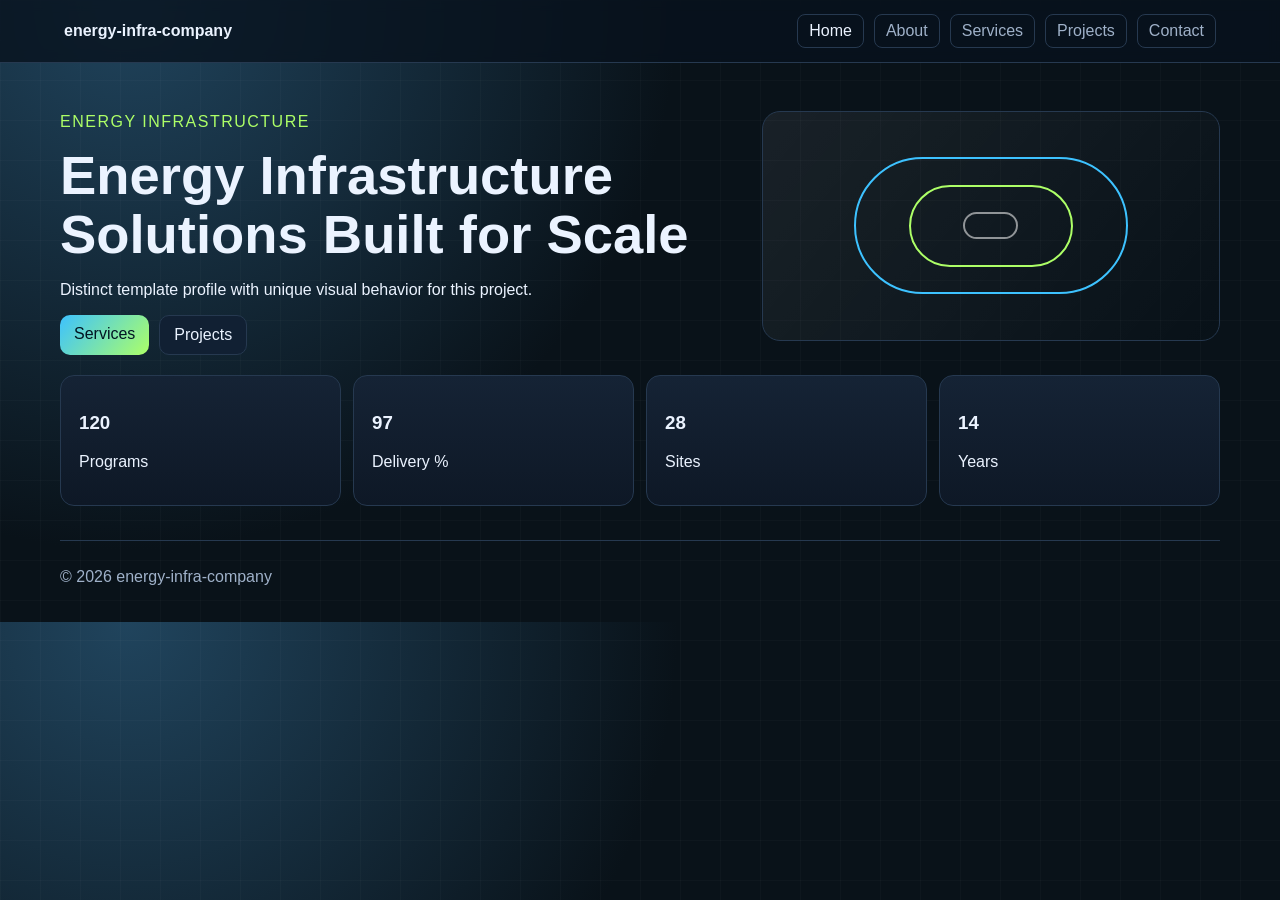
<file: index.html>
﻿<!doctype html><html lang="en"><head><meta charset="utf-8"><meta name="viewport" content="width=device-width,initial-scale=1"><title>energy-infra-company | index.html</title><link rel="stylesheet" href="css/styles.css"></head><body class="nav-box card-glow hero-split motif-grid btn-solid"><div class="bg"></div><header><a class="logo" href="index.html">energy-infra-company</a><nav><a href="index.html" class="active">Home</a><a href="about.html">About</a><a href="services.html">Services</a><a href="projects.html">Projects</a><a href="contact.html">Contact</a></nav></header><main>        <section class="hero reveal"><div><p class="kicker">Energy Infrastructure</p><h1>Energy Infrastructure Solutions Built for Scale</h1><p>Distinct template profile with unique visual behavior for this project.</p><div class="actions"><a class="btn primary" href="services.html">Services</a><a class="btn" href="projects.html">Projects</a></div></div><div class="hero-visual"><span></span><span></span><span></span></div></section>
        <section class="stats reveal"><article class="card"><h3 data-counter="120">0</h3><p>Programs</p></article><article class="card"><h3 data-counter="97">0</h3><p>Delivery %</p></article><article class="card"><h3 data-counter="28">0</h3><p>Sites</p></article><article class="card"><h3 data-counter="14">0</h3><p>Years</p></article></section></main><footer><p>&copy; 2026 energy-infra-company</p></footer><script src="js/script.js"></script></body></html>
</file>
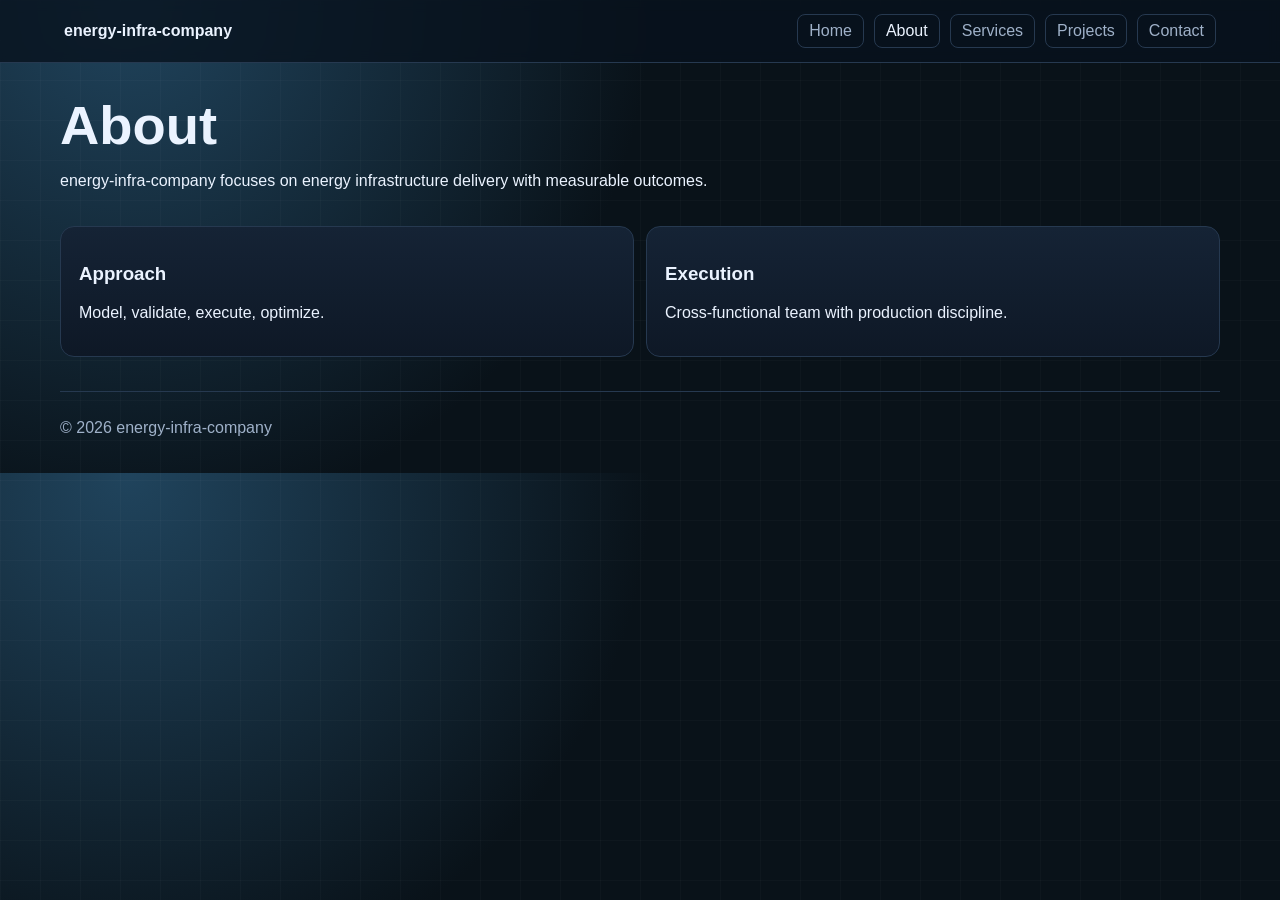
<file: about.html>
﻿<!doctype html><html lang="en"><head><meta charset="utf-8"><meta name="viewport" content="width=device-width,initial-scale=1"><title>energy-infra-company | about.html</title><link rel="stylesheet" href="css/styles.css"></head><body class="nav-box card-glow hero-split motif-grid btn-solid"><div class="bg"></div><header><a class="logo" href="index.html">energy-infra-company</a><nav><a href="index.html">Home</a><a href="about.html" class="active">About</a><a href="services.html">Services</a><a href="projects.html">Projects</a><a href="contact.html">Contact</a></nav></header><main>        <section class="head reveal"><h1>About</h1><p>energy-infra-company focuses on energy infrastructure delivery with measurable outcomes.</p></section>
        <section class="cols reveal"><article class="card"><h3>Approach</h3><p>Model, validate, execute, optimize.</p></article><article class="card"><h3>Execution</h3><p>Cross-functional team with production discipline.</p></article></section></main><footer><p>&copy; 2026 energy-infra-company</p></footer><script src="js/script.js"></script></body></html>
</file>
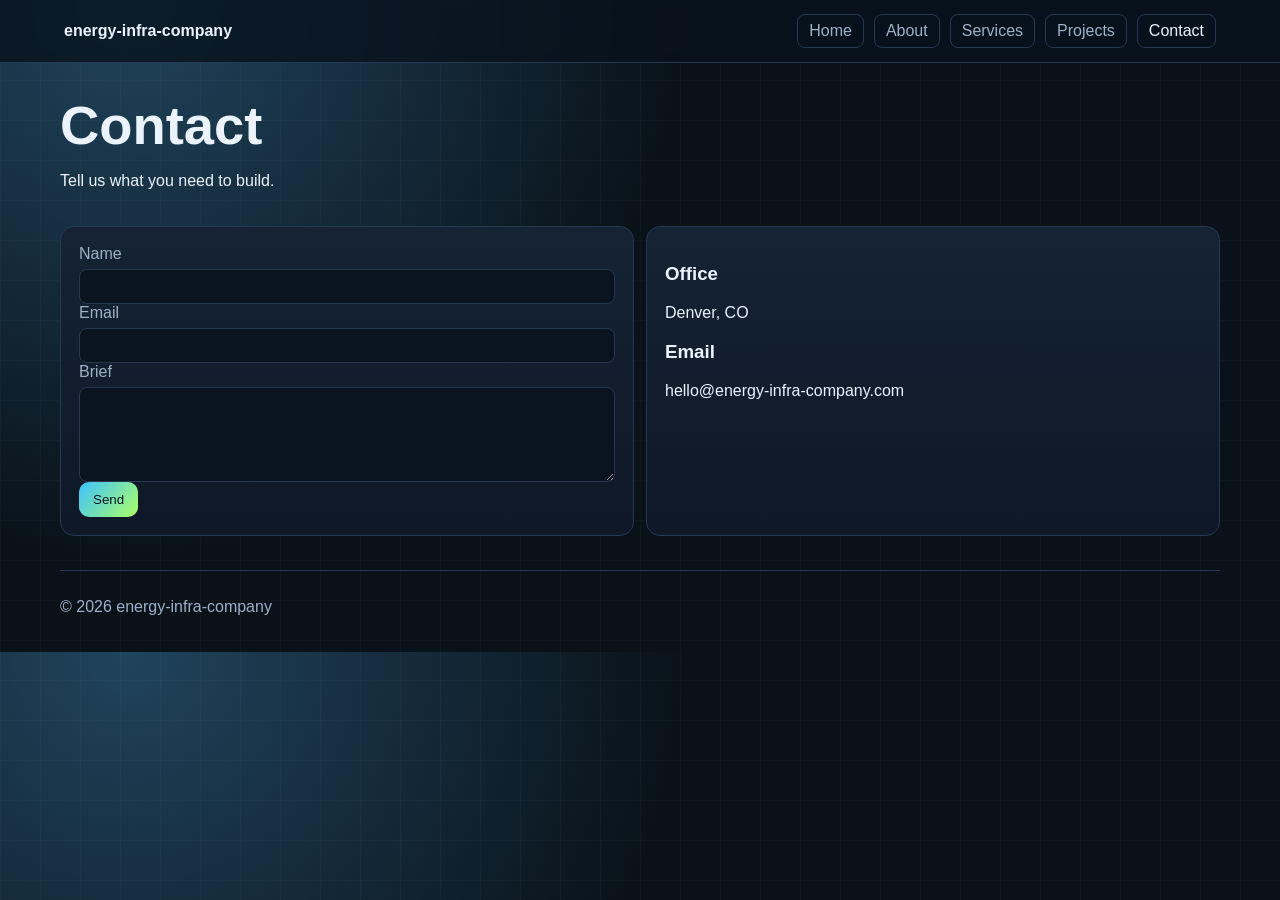
<file: contact.html>
﻿<!doctype html><html lang="en"><head><meta charset="utf-8"><meta name="viewport" content="width=device-width,initial-scale=1"><title>energy-infra-company | contact.html</title><link rel="stylesheet" href="css/styles.css"></head><body class="nav-box card-glow hero-split motif-grid btn-solid"><div class="bg"></div><header><a class="logo" href="index.html">energy-infra-company</a><nav><a href="index.html">Home</a><a href="about.html">About</a><a href="services.html">Services</a><a href="projects.html">Projects</a><a href="contact.html" class="active">Contact</a></nav></header><main>        <section class="head reveal"><h1>Contact</h1><p>Tell us what you need to build.</p></section>
        <section class="cols reveal"><form class="card" onsubmit="event.preventDefault();this.reset();alert('Message received.');"><label>Name<input required></label><label>Email<input type="email" required></label><label>Brief<textarea rows="5" required></textarea></label><button class="btn primary" type="submit">Send</button></form><article class="card"><h3>Office</h3><p>Denver, CO</p><h3>Email</h3><p>hello@energy-infra-company.com</p></article></section></main><footer><p>&copy; 2026 energy-infra-company</p></footer><script src="js/script.js"></script></body></html>
</file>
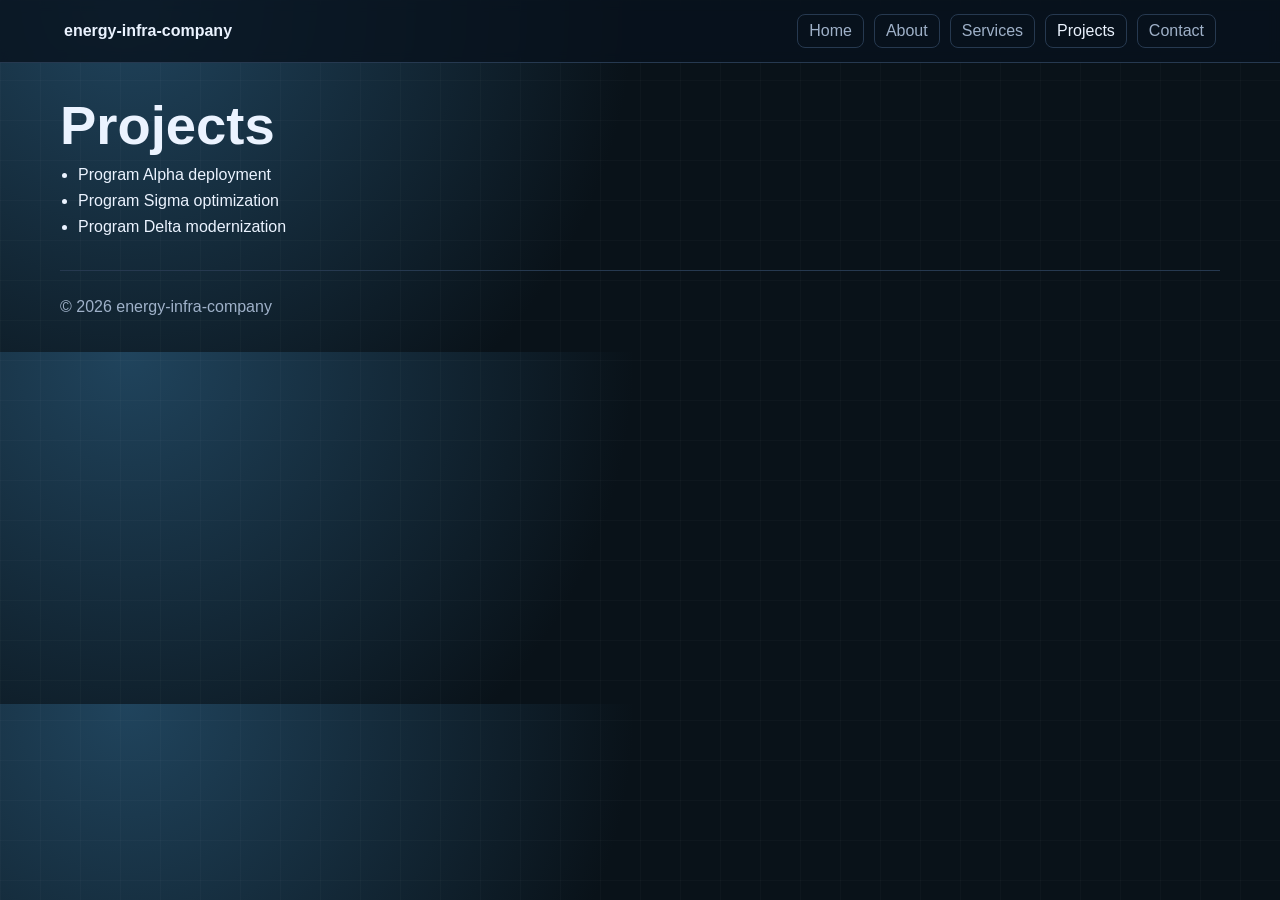
<file: projects.html>
﻿<!doctype html><html lang="en"><head><meta charset="utf-8"><meta name="viewport" content="width=device-width,initial-scale=1"><title>energy-infra-company | projects.html</title><link rel="stylesheet" href="css/styles.css"></head><body class="nav-box card-glow hero-split motif-grid btn-solid"><div class="bg"></div><header><a class="logo" href="index.html">energy-infra-company</a><nav><a href="index.html">Home</a><a href="about.html">About</a><a href="services.html">Services</a><a href="projects.html" class="active">Projects</a><a href="contact.html">Contact</a></nav></header><main>        <section class="head reveal"><h1>Projects</h1><ul class="list"><li>Program Alpha deployment</li>
            <li>Program Sigma optimization</li>
            <li>Program Delta modernization</li></ul></section></main><footer><p>&copy; 2026 energy-infra-company</p></footer><script src="js/script.js"></script></body></html>
</file>
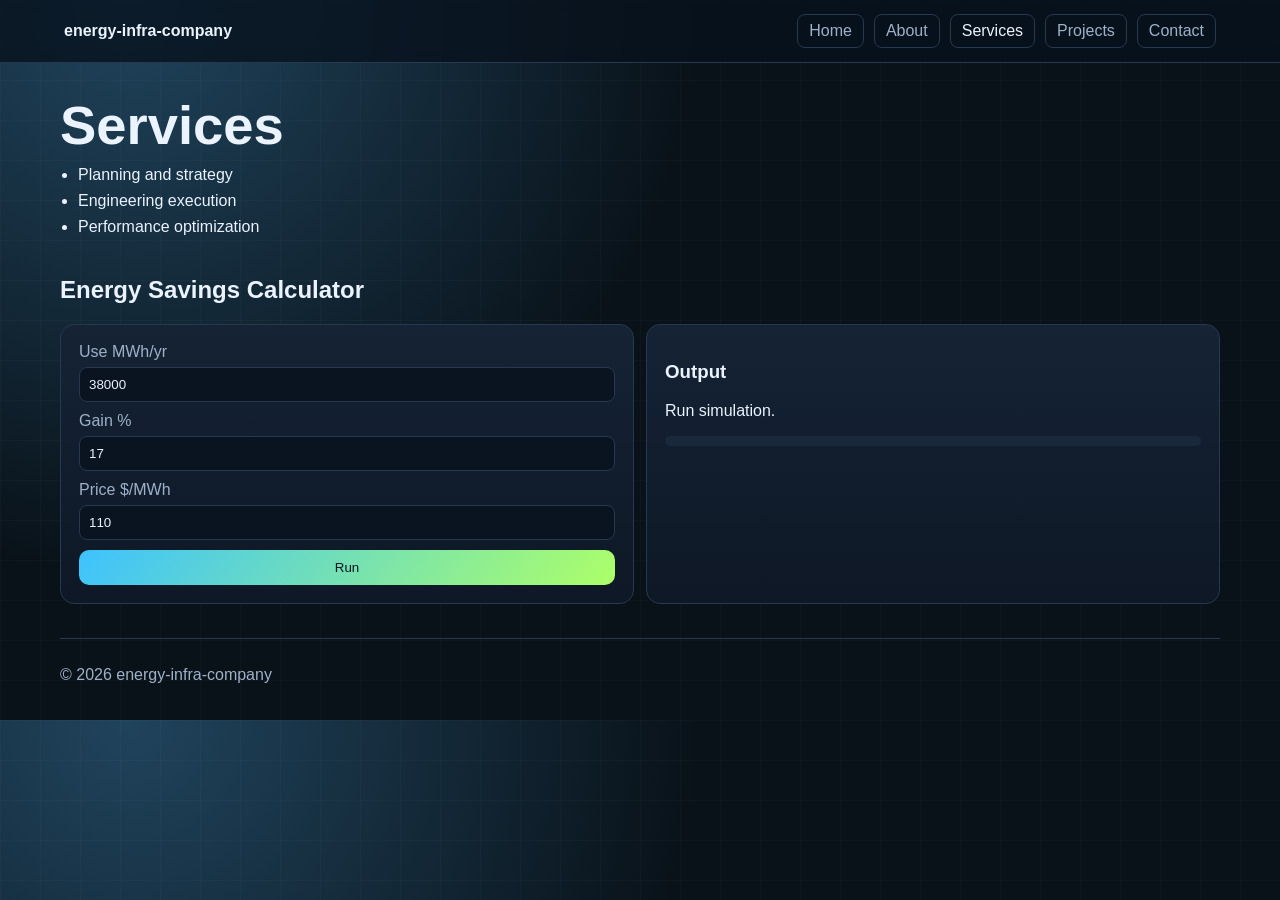
<file: services.html>
﻿<!doctype html><html lang="en"><head><meta charset="utf-8"><meta name="viewport" content="width=device-width,initial-scale=1"><title>energy-infra-company | services.html</title><link rel="stylesheet" href="css/styles.css"></head><body class="nav-box card-glow hero-split motif-grid btn-solid"><div class="bg"></div><header><a class="logo" href="index.html">energy-infra-company</a><nav><a href="index.html">Home</a><a href="about.html">About</a><a href="services.html" class="active">Services</a><a href="projects.html">Projects</a><a href="contact.html">Contact</a></nav></header><main>        <section class="head reveal"><h1>Services</h1><ul class="list"><li>Planning and strategy</li>
            <li>Engineering execution</li>
            <li>Performance optimization</li></ul></section>
        <section id="tool-root" class="tool reveal">
            <h2>Energy Savings Calculator</h2>
            <div class="tool-grid">
                <form id="tool-form" class="card"></form>
                <div class="card"><h3>Output</h3><p id="tool-result">Run simulation.</p><div class="meter"><span id="tool-meter"></span></div></div>
            </div>
        </section></main><footer><p>&copy; 2026 energy-infra-company</p></footer><script src="js/script.js"></script></body></html>
</file>
<file: css/styles.css>
﻿:root{--a:#3dc2ff;--b:#adff67;--bg:#091219;--g:#20445d;--f:'Verdana',sans-serif;--t:#ebf3ff;--m:#9fb1c9;--l:#263950}*{box-sizing:border-box}html{scroll-behavior:smooth}body{margin:0;font-family:var(--f);color:var(--t);background:radial-gradient(circle at 10% 0%,var(--g),var(--bg) 42%),var(--bg)}.bg{position:fixed;inset:0;opacity:.2;pointer-events:none;z-index:-1}
body.motif-rings .bg{background:radial-gradient(circle,#fff2 1px,transparent 1px);background-size:22px 22px}body.motif-mesh .bg{background-image:linear-gradient(#fff2 1px,transparent 1px),linear-gradient(90deg,#fff2 1px,transparent 1px);background-size:34px 34px}body.motif-radar .bg{background:radial-gradient(circle at 70% 20%,#fff3,transparent 30%)}body.motif-leaf .bg{background:linear-gradient(120deg,#fff2,transparent)}body.motif-strata .bg{background:repeating-linear-gradient(160deg,#fff1,#fff1 2px,transparent 2px,transparent 18px)}body.motif-vector .bg{background:linear-gradient(45deg,#fff2 1px,transparent 1px);background-size:26px 26px}body.motif-grain .bg{background:radial-gradient(#fff2 1px,transparent 1px);background-size:14px 14px}body.motif-signal .bg{background:repeating-radial-gradient(circle at 65% 35%,#fff2 0 2px,transparent 2px 18px)}body.motif-silicon .bg{background:linear-gradient(90deg,#fff2,transparent)}body.motif-matrix .bg{background:repeating-linear-gradient(0deg,#fff2,#fff2 1px,transparent 1px,transparent 12px)}body.motif-route .bg{background:linear-gradient(130deg,#fff2,transparent)}body.motif-grid .bg{background-image:linear-gradient(#fff2 1px,transparent 1px),linear-gradient(90deg,#fff2 1px,transparent 1px);background-size:40px 40px}body.motif-beam .bg{background:linear-gradient(90deg,transparent,#fff2,transparent)}body.motif-forge .bg{background:radial-gradient(circle at 20% 20%,#fff3,transparent 32%)}body.motif-nodes .bg{background:radial-gradient(circle,#fff2 2px,transparent 2px);background-size:28px 28px}body.motif-dashboard .bg{background:linear-gradient(0deg,#fff2 2px,transparent 2px);background-size:100% 28px}body.motif-target .bg{background:repeating-radial-gradient(circle,#fff2 0 2px,transparent 2px 12px)}body.motif-orbit .bg{background:radial-gradient(circle at 30% 40%,#fff2,transparent 30%)}body.motif-arm .bg{background:linear-gradient(45deg,#fff2 2px,transparent 2px);background-size:24px 24px}body.motif-factory .bg{background:repeating-linear-gradient(90deg,#fff2,#fff2 4px,transparent 4px,transparent 20px)}
header{position:sticky;top:0;display:flex;justify-content:space-between;align-items:center;gap:10px;padding:14px 5vw;background:#08121dcc;border-bottom:1px solid var(--l);backdrop-filter:blur(6px)}.logo{color:var(--t);text-decoration:none;font-weight:700}nav{display:flex;gap:10px;flex-wrap:wrap}nav a{color:var(--m);text-decoration:none;padding:7px 11px;transition:.2s}
body.nav-pill nav a{border:1px solid transparent;border-radius:999px}body.nav-pill nav a:hover,body.nav-pill nav a.active{color:var(--t);border-color:var(--l);background:#17273a}
body.nav-underline nav a{border-bottom:2px solid transparent}body.nav-underline nav a:hover,body.nav-underline nav a.active{color:var(--t);border-color:var(--a)}
body.nav-box nav a{border:1px solid var(--l);border-radius:8px}body.nav-box nav a:hover,body.nav-box nav a.active{color:var(--t)}
main{width:min(1160px,92vw);margin:34px auto;display:grid;gap:20px}h1{font-size:clamp(2rem,5vw,3.4rem);line-height:1.08;margin:0 0 10px}.kicker{text-transform:uppercase;letter-spacing:1.5px;color:var(--b)}
.hero{display:grid;gap:14px;align-items:center}body.hero-split .hero{grid-template-columns:1.2fr .8fr}body.hero-stack .hero{grid-template-columns:1fr}.hero-visual{min-height:230px;border:1px solid var(--l);border-radius:18px;position:relative;overflow:hidden;background:linear-gradient(130deg,#fff1,#fff0)}.hero-visual span{position:absolute;inset:20%;border:2px solid var(--a);border-radius:999px;animation:wave 2.6s ease-in-out infinite}.hero-visual span:nth-child(2){inset:32%;border-color:var(--b);animation-delay:.4s}.hero-visual span:nth-child(3){inset:44%;border-color:#fff8;animation-delay:.8s}@keyframes wave{0%{transform:scale(.82);opacity:.9}100%{transform:scale(1.55);opacity:.08}}
.actions{display:flex;gap:10px;flex-wrap:wrap;margin-top:10px}.btn{text-decoration:none;padding:10px 14px;border-radius:10px;cursor:pointer;transition:.2s}.btn:hover{transform:translateY(-2px)}
body.btn-solid .btn{border:1px solid var(--l);background:#112033;color:var(--t)}body.btn-solid .btn.primary{border:none;background:linear-gradient(130deg,var(--a),var(--b));color:#021522}
body.btn-line .btn{border:1px solid color-mix(in srgb,var(--a) 45%,var(--l));background:transparent;color:var(--t)}body.btn-line .btn.primary{background:color-mix(in srgb,var(--a) 20%,transparent)}
.stats{display:grid;grid-template-columns:repeat(4,minmax(0,1fr));gap:12px}.cols,.tool-grid{display:grid;grid-template-columns:repeat(2,minmax(0,1fr));gap:12px}.card{padding:18px;border-radius:14px;transition:.25s}
body.card-glow .card{background:linear-gradient(180deg,#152335,#0e1826);border:1px solid var(--l)}body.card-glow .card:hover{box-shadow:0 0 22px color-mix(in srgb,var(--a) 45%,transparent);transform:translateY(-4px)}
body.card-soft .card{background:linear-gradient(180deg,#1a2533,#121a25);border:1px solid #fff1}body.card-soft .card:hover{transform:translateY(-3px)}
body.card-edge .card{background:#101a27;border:1px solid var(--l);box-shadow:inset 0 0 0 1px #fff1}body.card-edge .card:hover{border-color:var(--a);transform:translateY(-3px)}
.list{margin:0;padding-left:18px;display:grid;gap:8px}label{display:grid;gap:6px;color:var(--m)}input,textarea{width:100%;background:#0a1320;color:var(--t);border:1px solid var(--l);border-radius:8px;padding:9px}#tool-form{display:grid;gap:10px}.meter{height:10px;background:#1a283b;border-radius:7px;overflow:hidden}.meter span{display:block;height:100%;width:0;background:linear-gradient(90deg,var(--a),var(--b));transition:width .45s}.reveal{opacity:0;transform:translateY(14px);transition:.6s}.reveal.show{opacity:1;transform:none}footer{width:min(1160px,92vw);margin:18px auto 36px;padding-top:11px;border-top:1px solid var(--l);color:var(--m)}@media (max-width:900px){.hero,.stats,.cols,.tool-grid{grid-template-columns:1fr}header{flex-direction:column;align-items:flex-start}}
</file>
